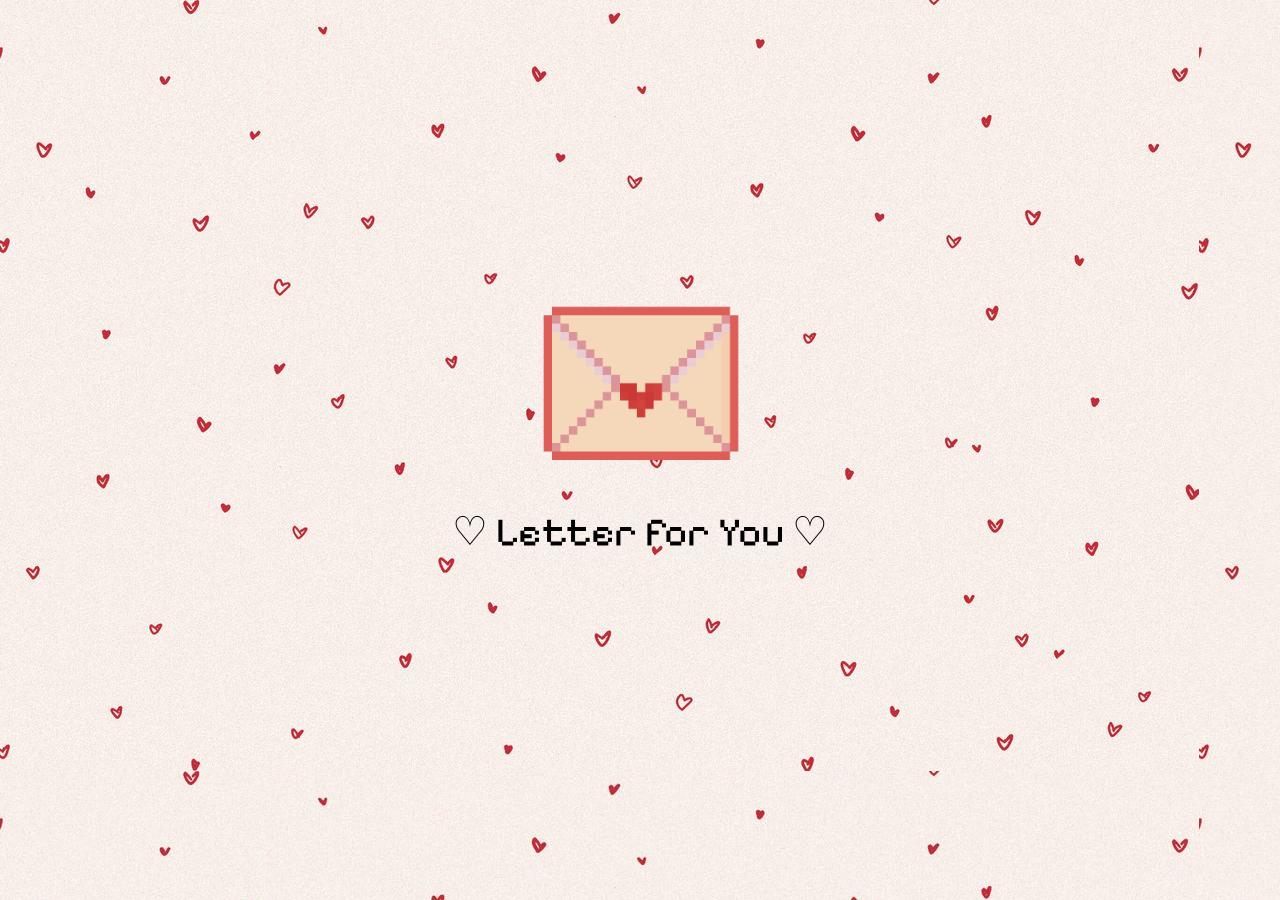
<file: index.html>
<!doctype html>
<html lang="en">
  <head>
    <meta charset="UTF-8" />
    <link rel="stylesheet" href="style.css" />
    <title>Valentine's Day Letter</title>
    <meta name="viewport" content="width=device-width, initial-scale=1.0" />
    <meta name="description" content="A special Valentine's Day letter just for you! ❤️" />
    
    <!-- Open Graph for WhatsApp & Socials -->
    <meta property="og:title" content="Valentine's Day Letter 💌" />
    <meta property="og:description" content="Will you be my Valentine? Click to open your letter! 💖" />
    <meta property="og:image" content="https://media1.tenor.com/m/mZP3_J7UoDkAAAAC/mochi-cat.gif" />
    <meta property="og:url" content="https://valentine-letter-mauve.vercel.app/" />
    <meta property="og:type" content="website" />

    <link rel="shortcut icon" href="img/favicon.png" type="image/x-icon">

    <link rel="preconnect" href="https://fonts.googleapis.com" />
    <link rel="preconnect" href="https://fonts.gstatic.com" crossorigin />
    <link
      href="https://fonts.googleapis.com/css2?family=Aldrich&family=Pixelify+Sans:wght@400..700&display=swap"
      rel="stylesheet"
    />
  <body>
    <!-- Envelope Screen -->
    <div id="envelope-container">
      <img src="img/envelope.png" alt="Envelope" id="envelope" />
      <p id="envelope-text">♡ Letter for You ♡</p>
    </div>
    
    <audio id="bg-music" loop>
      <source src="audio/song.mp3" type="audio/mpeg" />
    </audio>

    <!-- Letter Screen -->
    <div id="letter-container">
      <div class="letter-window">
        <h1 id="letter-title">Will you be my Valentine?</h1>

        <img src="img/cat_heart.gif" class="cat" id="letter-cat" />

        <div class="buttons" id="letter-buttons">
          <img src="img/yes.png" class="btn yes-btn" alt="Yes" />

          <div class="no-wrapper">
            <img src="img/no.png" class="btn no-btn" alt="No" />
          </div>
        </div>

        <p id="final-text" class="final-text" style="display: none">
          <strong>Valentine Date:</strong> Meow Restaurant at 7pm. Dress fancy!
        </p>
      </div>
    </div>
    <script src="script.js"></script>
  </body>
</html>
</file>
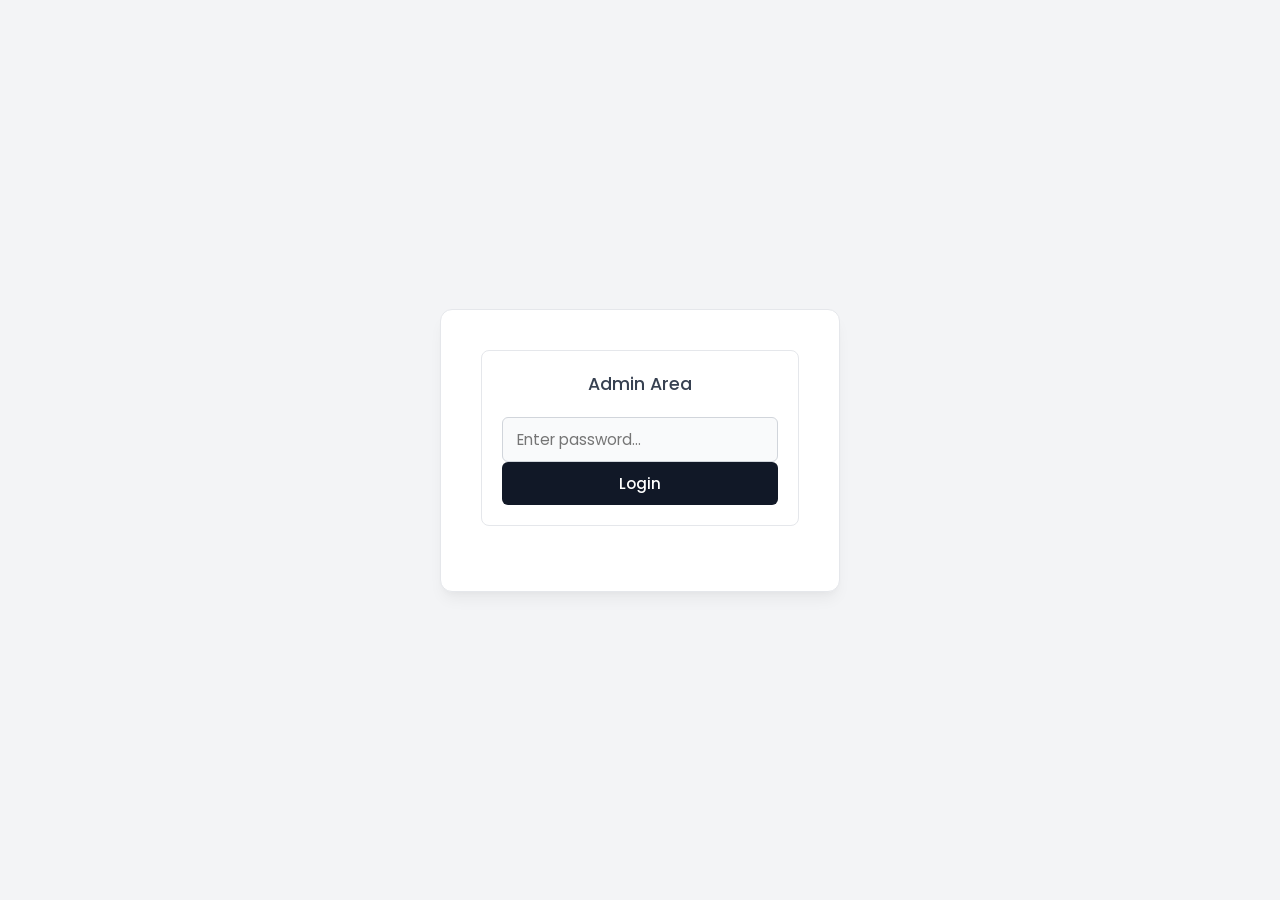
<file: admin/index.html>
<!DOCTYPE html>
<html lang="en">
<head>
    <meta charset="UTF-8">
    <meta name="viewport" content="width=device-width, initial-scale=1.0">
    <title>Admin - Valentine Letter</title>
    <link rel="stylesheet" href="style.css">
    <link href="https://fonts.googleapis.com/css2?family=Poppins:wght@300;400;600&display=swap" rel="stylesheet">
</head>
<body>
    <!-- Login Screen -->
    <div class="login-container" id="login-container">
        <div class="card">
            <h2>Admin Area</h2>
            <div class="form-group" style="margin-top: 15px;">
                <input type="password" id="admin-pass" placeholder="Enter password..." required>
            </div>
            <button id="login-btn" class="btn success-btn">Login</button>
            <p id="login-error" style="color: #f44336; font-size: 0.9rem; margin-top: 10px; display: none;">Incorrect password!</p>
        </div>
    </div>

    <!-- Main Dashboard -->
    <div class="admin-container" id="admin-container" style="display: none;">
        <h1>Valentine Dashboard 💌</h1>
        
        <div class="card stats-card">
            <h2>Click History</h2>
            <div class="table-responsive">
                <table class="history-table">
                    <thead>
                        <tr>
                            <th>No</th>
                            <th>Action</th>
                            <th>Time</th>
                        </tr>
                    </thead>
                    <tbody id="history-tbody">
                        <tr><td colspan="3" style="text-align: center;">Loading history...</td></tr>
                    </tbody>
                </table>
            </div>
            <div style="text-align: right; margin-top: 15px;">
                <button id="reset-stats" class="btn danger-btn" style="width: auto;">Clear History</button>
            </div>
        </div>
        
        <div class="nav-links">
            <a href="../index.html" class="link-btn">Go to Letter Page</a>
        </div>
    </div>
    
    <script src="script.js"></script>
</body>
</html>
</file>
<file: style.css>
body {
  margin: 0;
  height: 100vh;
  display: flex;
  justify-content: center;
  align-items: center;
  background-image: url("img/heart-bg.jpg");
  font-family: "Pixelify Sans", sans-serif;
}

/* Envelope Screen */
#envelope-container {
  text-align: center;
  cursor: pointer;
}

@keyframes pulse {
  0% {
    transform: scale(1);
  }
  50% {
    transform: scale(1.1);
  }
  100% {
    transform: scale(1);
  }
}

#envelope {
  width: 200px;
  animation: pulse 1.5s infinite;
  cursor: pointer;
}

#letter-container {
  display: none;
  position: fixed;
  inset: 0;
  justify-content: center;
  align-items: center;
}

.letter-window {
  width: 90vw;
  max-width: 800px;
  aspect-ratio: 3/2;
  padding: 20px 20px 0 20px;
  display: flex;
  flex-direction: column;
  justify-content: center;
  align-items: center;
  text-align: center;
  background-image: url("img/window.png");
  background-size: contain;
  background-repeat: no-repeat;
  background-position: center;
  border-radius: 12px;
  gap: 1px;
  padding-top: 180px;

  transform: scale(1.2);
  opacity: 0;
  transition:
    transform 0.6s ease,
    opacity 0.6s ease;
}

.letter-window.open {
  transform: scale(1);
  opacity: 1;
}

h1 {
  font-size: 30px;
  margin: 0;
}

p {
  font-size: 40px;
}

/* Cat */

.cat {
  width: 250px;
  margin: 10px 0;
  transition: width 0.4s ease;
}

.letter-window.final .cat {
  width: 180px;
}

/* buttons */
.buttons {
  display: flex;
  justify-content: center;
  gap: 30px;
  position: relative;
}

.no-wrapper {
  position: relative;
}

.btn {
  width: 120px;
  cursor: pointer;
  user-select: none;
}

.yes-btn,
.no-btn {
  width: 120px;
  height: auto;
  display: inline-block;
}

.yes-btn {
  position: relative;
  z-index: 2;
  transform-origin: center center;
  transition: transform 0.3s ease;
}

.no-btn {
  z-index: 1;
  position: relative;
  transition: transform 0.15s ease;
  cursor: default;
}

.final-text {
  font-size: 22px;
  line-height: 1.4;
  text-align: center;
  display: inline-block;
  padding: 10px 20px;
  background-color: rgba(255, 240, 240, 0.5);
  border-radius: 12px;
}

@media (max-width: 600px) {
  .letter-window {
    width: 95vw;
    aspect-ratio: 3/4; /* Make it taller on mobile to fit content */
    padding-top: 120px; /* Reduced padding */
    background-size: 100% 100%; /* Stretch background or scale? Contain is better if we keep aspect ratio, but maybe we need more height */
  }

  h1 {
    font-size: 20px;
  }

  p {
    font-size: 18px;
  }

  .cat {
    width: 150px;
  }

  .letter-window.final .cat {
    width: 120px;
  }

  .buttons {
    gap: 10px;
  }

  .btn {
    width: 100px;
  }

  .final-text {
    font-size: 16px;
    padding: 5px 10px;
  }
}
</file>
<file: admin/style.css>
* {
    margin: 0;
    padding: 0;
    box-sizing: border-box;
    font-family: 'Poppins', sans-serif;
}

body {
    background-color: #f3f4f6; /* Clean light gray */
    min-height: 100vh;
    display: flex;
    justify-content: center;
    align-items: center;
    padding: 20px;
    color: #1f2937; /* Dark slate */
}

/* Containers */
.admin-container, .login-container {
    background: #ffffff;
    border-radius: 12px;
    padding: 40px;
    width: 100%;
    max-width: 600px;
    box-shadow: 0 10px 15px -3px rgba(0, 0, 0, 0.05), 0 4px 6px -2px rgba(0, 0, 0, 0.025);
    border: 1px solid #e5e7eb;
}

.login-container {
    max-width: 400px;
    text-align: center;
}

/* Headers */
h1 {
    text-align: center;
    color: #111827;
    margin-bottom: 30px;
    font-size: 1.5rem;
    font-weight: 600;
}

.card {
    background: #ffffff;
    border-radius: 8px;
    padding: 20px;
    margin-bottom: 25px;
    border: 1px solid #e5e7eb;
}

.card h2 {
    font-size: 1.1rem;
    color: #374151;
    margin-bottom: 20px;
    font-weight: 500;
}

/* Table Styles */
.table-responsive {
    overflow-x: auto;
    -webkit-overflow-scrolling: touch;
    border-radius: 6px;
    border: 1px solid #e5e7eb;
}

.history-table {
    width: 100%;
    border-collapse: collapse;
    min-width: 400px;
}

.history-table th, 
.history-table td {
    padding: 12px 15px;
    text-align: left;
    border-bottom: 1px solid #e5e7eb;
}

.history-table th {
    background-color: #f9fafb;
    color: #4b5563;
    font-weight: 500;
    font-size: 0.85rem;
    text-transform: uppercase;
    letter-spacing: 0.05em;
}

.history-table td {
    color: #374151;
    font-size: 0.9rem;
}

.history-table tr:last-child td {
    border-bottom: none;
}

.history-table tr:hover {
    background-color: #f9fafb;
}

/* Badges for Action */
.badge {
    padding: 4px 10px;
    border-radius: 9999px;
    font-size: 0.75rem;
    font-weight: 500;
    display: inline-block;
}

.badge-yes {
    background-color: #d1fae5;
    color: #065f46;
}

.badge-no {
    background-color: #fee2e2;
    color: #991b1b;
}

/* Buttons */
.btn {
    padding: 10px 18px;
    border: none;
    border-radius: 6px;
    cursor: pointer;
    font-weight: 500;
    transition: background-color 0.2s, color 0.2s;
    width: 100%;
    font-size: 0.95rem;
}

.success-btn {
    background: #111827;
    color: white;
}

.success-btn:hover {
    background: #374151;
}

.danger-btn {
    background: #ffffff;
    color: #dc2626;
    border: 1px solid #fca5a5;
}

.danger-btn:hover {
    background: #fef2f2;
}

/* Forms */
.form-group input {
    width: 100%;
    padding: 10px 14px;
    border-radius: 6px;
    border: 1px solid #d1d5db;
    font-size: 0.95rem;
    transition: border-color 0.2s;
    background: #f9fafb;
}

.form-group input:focus {
    outline: none;
    border-color: #9ca3af;
    background: #ffffff;
}

/* Navigation Links */
.nav-links {
    text-align: center;
    margin-top: 20px;
}

.link-btn {
    display: inline-block;
    padding: 8px 16px;
    background: transparent;
    color: #4b5563;
    text-decoration: none;
    border-radius: 6px;
    border: 1px solid #d1d5db;
    transition: background 0.2s, color 0.2s;
    font-size: 0.9rem;
}

.link-btn:hover {
    background: #f3f4f6;
    color: #111827;
}
</file>
